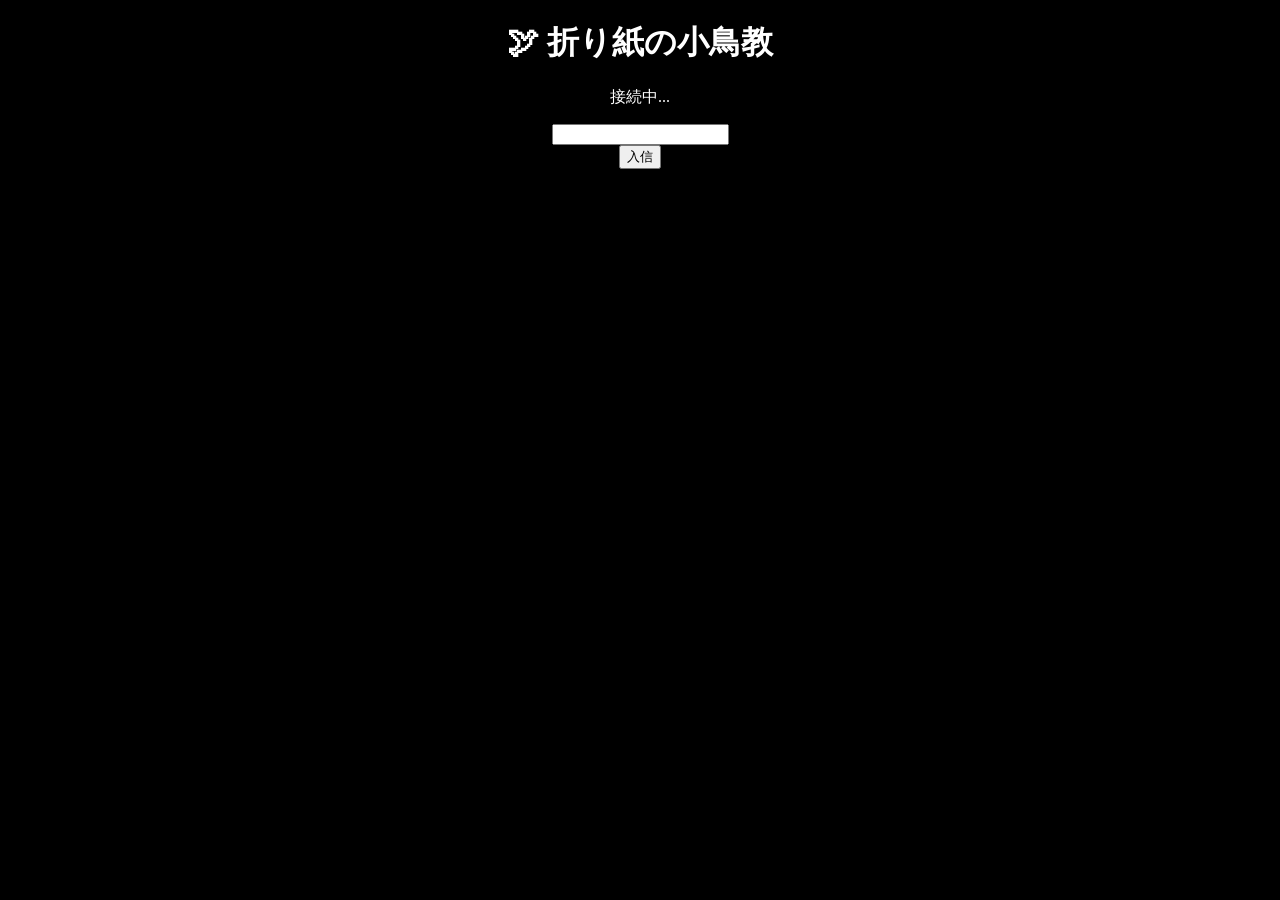
<file: index.html>
<!DOCTYPE html>
<html lang="ja">
<head>
<meta charset="UTF-8">
<meta name="viewport" content="width=device-width, initial-scale=1.0">
  <title>折り紙の小鳥教</title>

<style>
body{
  background:black;
  color:white;
  text-align:center;
  font-family:serif;
}
.glitch{
  animation: glitch 0.2s infinite;
}
@keyframes glitch{
  0%{transform:translate(0);}
  50%{transform:translate(3px,-3px);}
  100%{transform:translate(-3px,3px);}
}
</style>
<meta name="description"
content="折り紙の小鳥を信仰する架空宗教『折り紙の小鳥教』公式サイト。鳥オークションや教義、聖域を公開中。">

<meta name="keywords"
content="折り紙の小鳥教,小鳥教,折り紙の鳥,鳥教,架空宗教,鳥オークション">
</head>
<body>

<h1>🕊 折り紙の小鳥教</h1>
<p id="msg">接続中...</p>

<input type="password" id="pass">
<br>
<button onclick="login()">入信</button>

<script>
const messages = [
"小鳥は見ている",
"折られてはいけない",
"羽音が近い",
"すでに選ばれている"
];

setInterval(()=>{
  msg.innerText = messages[Math.floor(Math.random()*messages.length)];
},2000);

function login(){
  const p = pass.value;

  if(p === "kotori"){
    localStorage.setItem("rank","見習い小鳥");
    location.href="secret.html";
  }else{
    document.body.classList.add("glitch");
    alert("拒否された");
  }
}
</script>

</body>
</html>
</file>
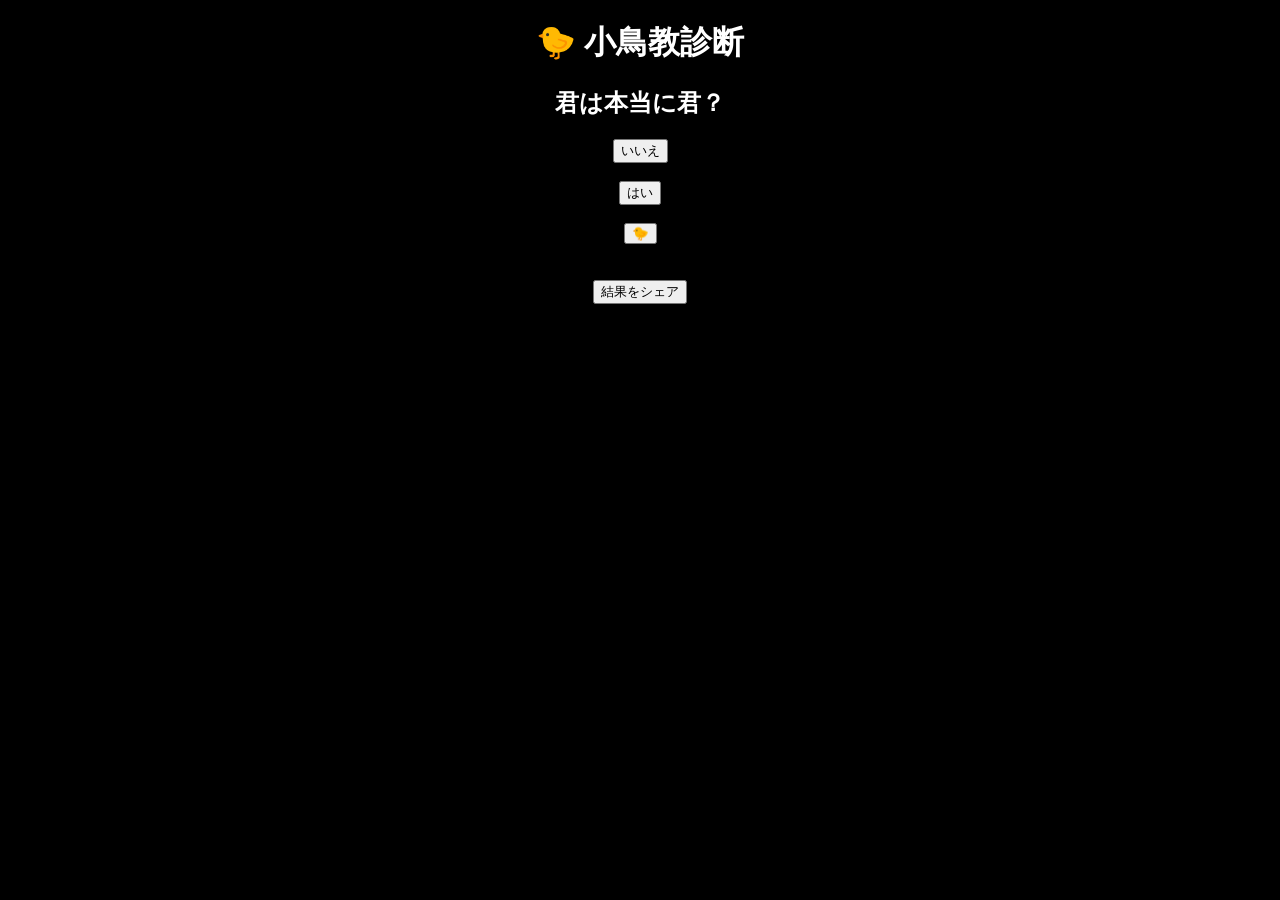
<file: chaos.htm>
<!DOCTYPE html>
<html>
<head>
<meta charset="UTF-8">
<title>🐤 小鳥教カオス診断</title>
</head>

<body style="background:black;color:white;text-align:center;font-family:sans-serif;overflow:hidden;">

<h1>🐤 小鳥教診断</h1>

<div id="question"></div>
<div id="choices"></div>
<div id="result"></div>

<br>
<button onclick="share()">結果をシェア</button>

<script>
let step = 0;
let score = 0;
let resultObj = null;

// 🐤 質問
const questions = [
  { q:"あなたは折り紙を折りますか？", choices:["折る","折らない","燃やす"]},
  { q:"小鳥は好き？", choices:["好き","好き","好き"]},
  { q:"今ここにいますか？", choices:["はい","いいえ","🐤"]},
  { q:"この診断に意味はある？", choices:["ある","ない","どっちでもいい"]},
  { q:"最後の質問です（嘘）", choices:["終わる","終わらない","折"]},
  { q:"今、後ろに何かいる？", choices:["いる","いない","振り返る"]},
  { q:"折り紙は何回折れる？", choices:["1回","∞","すでに折られている"]},
  { q:"君は本当に君？", choices:["はい","いいえ","🐤"]},
  { q:"今の気持ちは？", choices:["🐤","🌀","🔥"]},
  { q:"この診断終わると思う？", choices:["終わる","終わらない","もう終わってる"]}
];

// 🧠 メタ発言
const metaLines = [
  "この診断、意味ある？",
  "今ちょっと飽きてるでしょ",
  "でも続けるよね？",
  "君の選択、全部見てるよ",
  "これ作った人もよく分かってない",
  "今スクショ撮ろうとしてる？",
  "もう結果でよくない？"
];

// 👑 結果＋説明
const results = [
  {
    title:"🐤 一般信者（つまらない）",
    desc:"特に何も起きません。平和です。でもそれでいいの？"
  },
  {
    title:"✨ 選ばれし小鳥",
    desc:"あなたは小鳥に選ばれました。理由はありません。"
  },
  {
    title:"🔥 異教徒（排除対象）",
    desc:"危険です。このままだと排除されます。折ってください。"
  },
  {
    title:"👁 監視されている者",
    desc:"すでに見られています。気づいてないだけです。"
  },
  {
    title:"🌀 バグ存在（存在が不安定）",
    desc:"あなたはこの世界に存在していません。"
  },
  {
    title:"💀 消滅予備軍",
    desc:"カウントダウンは始まっています。"
  },
  {
    title:"📦 折りたたまれし存在",
    desc:"あなたはすでに折られています。"
  },
  {
    title:"🎭 偽物の教祖",
    desc:"それ、本当に本物ですか？"
  },
  {
    title:"🧠 思考が折れた人",
    desc:"考えるのをやめた瞬間、完成します。"
  },
  {
    title:"🧿 見られている側",
    desc:"観測されると存在が確定します。"
  }
];

// 表示
function showQuestion(){

  if(step > 7 && Math.random() < 0.3){
    showResult();
    return;
  }

  let q = questions[Math.floor(Math.random()*questions.length)];

  document.getElementById("question").innerHTML = "<h2>" + q.q + "</h2>";

  q.choices.sort(() => Math.random() - 0.5);

  let html = "";
  q.choices.forEach(c => {
    html += "<button onclick='answer()'>" + c + "</button><br><br>";
  });

  document.getElementById("choices").innerHTML = html;
}

// 回答
function answer(){

  score += Math.floor(Math.random()*5);

  // メタ
  if(Math.random() < 0.35){
    alert(metaLines[Math.floor(Math.random()*metaLines.length)]);
  }

  // 🐤 小鳥増殖
  let b = document.createElement("div");
  b.innerText = "🐤";
  b.style.position = "fixed";
  b.style.left = Math.random()*100 + "%";
  b.style.top = Math.random()*100 + "%";
  document.body.appendChild(b);

  // 🔁 ループ
  if(Math.random() < 0.2){
    step--;
  }

  step++;
  showQuestion();
}

// 結果
function showResult(){

  resultObj = results[Math.floor(Math.random()*results.length)];

  // 👑 SSR
  if(Math.random() < 0.03){
    resultObj = {
      title:"👑 真・教祖（0.3%）",
      desc:"すべてを知っていますね。もう戻れません。"
    };
  }

  // 🌌 超SSR
  if(Math.random() < 0.01){
    resultObj = {
      title:"🌌 神を超えた小鳥",
      desc:"この診断を作った存在より上です。"
    };
  }

  document.getElementById("question").innerHTML = "";
  document.getElementById("choices").innerHTML = "";

  document.getElementById("result").innerHTML =
    "<h1 style='font-size:40px'>" + resultObj.title + "</h1>" +
    "<p style='font-size:18px'>" + resultObj.desc + "</p>";
}

// シェア
function share(){
  if(!resultObj){
    alert("まだ結果が出ていません！");
    return;
  }

  let text = "私は『" + resultObj.title + "』でした。\n" + resultObj.desc + "\n#小鳥教診断";
  let url = "https://twitter.com/intent/tweet?text=" + encodeURIComponent(text);
  window.open(url);
}

// 初期
showQuestion();

</script>

</body>
</html>
</file>
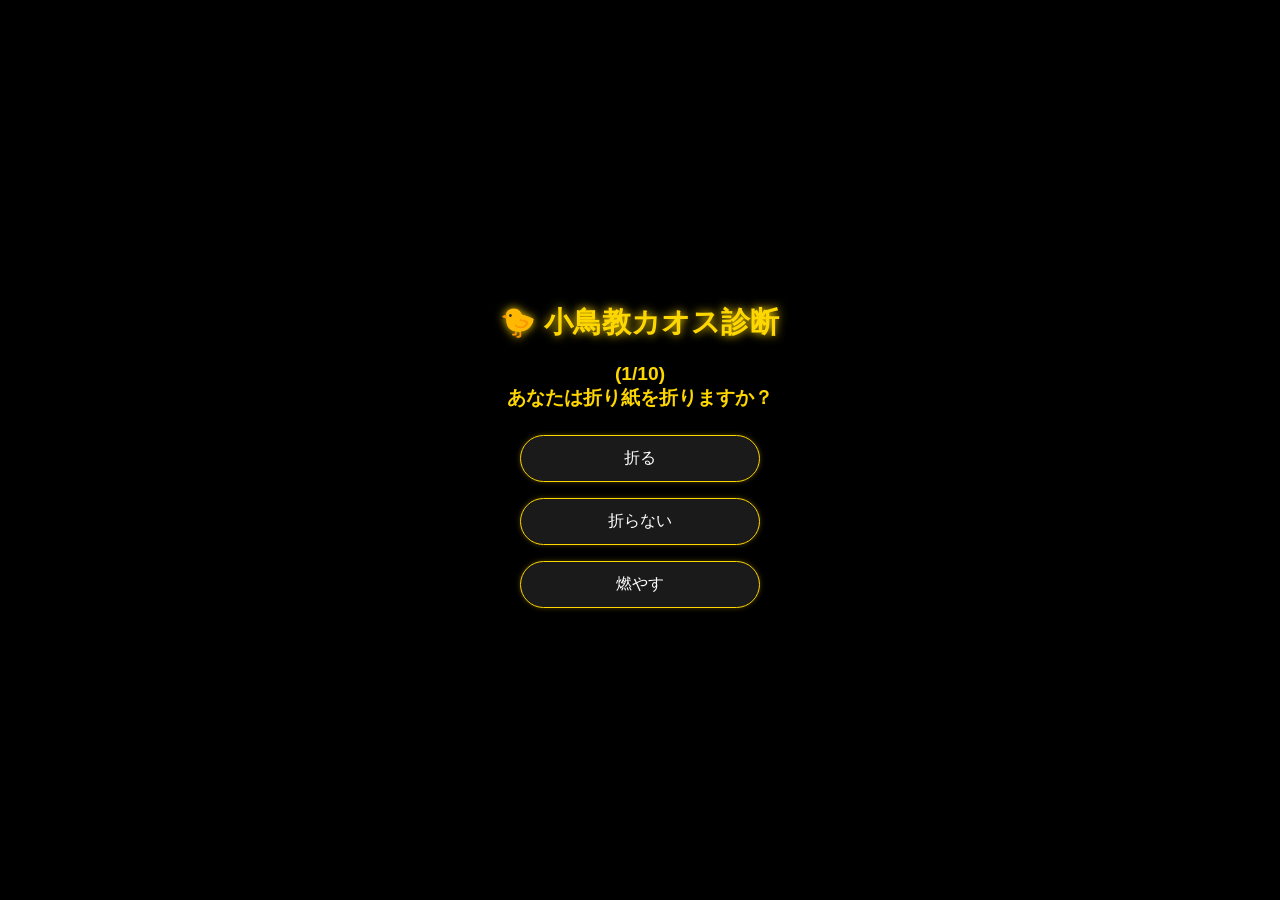
<file: chaos.html>
<!DOCTYPE html>
<html lang="ja">
<head>
    <meta charset="UTF-8">
    <meta name="viewport" content="width=device-width, initial-scale=1.0">
    <title>🐤 小鳥教カオス診断</title>
    <style>
        body {
            background: #000000; /* 漆黒の背景 */
            color: #ffffff;
            text-align: center;
            font-family: 'Helvetica Neue', Arial, sans-serif;
            overflow: hidden;
            margin: 0;
            display: flex;
            flex-direction: column;
            justify-content: center;
            align-items: center;
            height: 100vh;
        }

        h1 { font-size: 1.8rem; color: #ffd700; margin-bottom: 20px; text-shadow: 0 0 10px #ffd700; }
        h2 { font-size: 1.2rem; color: #ffd700; }
        p { font-size: 1rem; line-height: 1.5; color: #dddddd; }

        /* ボタンデザイン：より神殿らしく */
        button {
            background: rgba(255, 255, 255, 0.1);
            color: white;
            border: 1px solid #ffd700;
            padding: 12px 24px;
            margin: 8px;
            cursor: pointer;
            font-size: 1rem;
            transition: 0.3s;
            border-radius: 30px;
            min-width: 240px;
            box-shadow: 0 0 5px rgba(255, 215, 0, 0.3);
        }
        button:hover {
            background: #ffd700;
            color: black;
            box-shadow: 0 0 15px #ffd700;
        }

        /* 🌈 虹エフェクト */
        .rainbow {
            position: fixed;
            top: 0; left: 0;
            width: 100%; height: 100%;
            background: linear-gradient(45deg, red, orange, yellow, green, cyan, blue, purple);
            opacity: 0.7;
            z-index: -1;
            animation: flash 0.5s infinite alternate;
        }
        @keyframes flash {
            from { opacity: 0.1; }
            to { opacity: 0.4; }
        }

        /* ⚡ グリッチエフェクト */
        .glitch { animation: glitch 0.1s infinite; }
        @keyframes glitch {
            0% { transform: translate(0, 0); }
            25% { transform: translate(3px, -3px); }
            50% { transform: translate(-3px, 3px); }
            75% { transform: translate(3px, 3px); }
            100% { transform: translate(0, 0); }
        }

        .falling-bird {
            position: fixed;
            cursor: pointer;
            z-index: 100;
            user-select: none;
            filter: drop-shadow(0 0 5px gold);
        }

        #result-area { display: none; padding: 20px; }
    </style>
</head>
<body>

<div id="game-area">
    <h1>🐤 小鳥教カオス診断</h1>
    <div id="question"></div>
    <div id="choices"></div>
</div>

<div id="result-area">
    <div id="result"></div>
    <br>
    <button onclick="share()">X(Twitter)で布教する</button><br>
    <button onclick="shareLine()">LINEで結果を送る</button><br>
    <button onclick="location.reload()">もう一度診断する</button>
</div>

<script>
let step = 0;
let resultObj = null;
let secretCount = 0;
let type = { bird: 0, chaos: 0, dark: 0, god: 0, void: 0 };

const questions = [
    {q:"あなたは折り紙を折りますか？",choices:[{text:"折る",type:"bird"},{text:"折らない",type:"chaos"},{text:"燃やす",type:"dark"}]},
    {q:"小鳥を見たらどうする？",choices:[{text:"愛でる",type:"bird"},{text:"観測する",type:"void"},{text:"崇める",type:"god"}]},
    {q:"この世界は本物？",choices:[{text:"本物",type:"bird"},{text:"バグ",type:"chaos"},{text:"存在しない",type:"void"}]},
    {q:"あなたは誰？",choices:[{text:"人間",type:"bird"},{text:"小鳥",type:"god"},{text:"不明",type:"void"}]},
    {q:"折り紙は何回折れる？",choices:[{text:"1回",type:"bird"},{text:"∞",type:"chaos"},{text:"すでに折られている",type:"void"}]},
    {q:"この診断どう思う？",choices:[{text:"楽しい",type:"bird"},{text:"意味不明",type:"chaos"},{text:"危険",type:"dark"}]},
    {q:"教祖を見たら？",choices:[{text:"従う",type:"god"},{text:"疑う",type:"chaos"},{text:"逃げる",type:"dark"}]},
    {q:"今の気持ちは？",choices:[{text:"🐤",type:"bird"},{text:"🌀",type:"chaos"},{text:"💀",type:"dark"}]},
    {q:"あなたは観測されている？",choices:[{text:"されている",type:"void"},{text:"されていない",type:"bird"},{text:"気づいてないだけ",type:"dark"}]},
    {q:"この先どうする？",choices:[{text:"進む",type:"bird"},{text:"戻る",type:"chaos"},{text:"消える",type:"void"}]}
];

function showQuestion() {
    if (step >= questions.length) {
        showResult();
        return;
    }
    let q = questions[step];
    document.getElementById("question").innerHTML = `<h2>(${step + 1}/${questions.length})<br>${q.q}</h2>`;
    let html = "";
    q.choices.forEach(c => {
        html += `<button onclick="answer('${c.type}')">${c.text}</button><br>`;
    });
    document.getElementById("choices").innerHTML = html;
}

function answer(t) {
    type[t]++;
    spawnBird();
    step++;
    showQuestion();
}

function spawnBird() {
    let b = document.createElement("div");
    b.className = "falling-bird";
    b.innerText = "🐤";
    b.style.left = Math.random() * 90 + "%";
    b.style.top = Math.random() * 90 + "%";
    b.style.fontSize = (Math.random() * 20 + 20) + "px";
    b.onclick = () => {
        b.remove();
        secretCount++;
        if (secretCount >= 10) unlockSecret();
    };
    document.body.appendChild(b);
}

function unlockSecret() {
    resultObj = { title: "🛠 開発者(真の神)", desc: "すべてを作った存在。あなたは世界の裏側に到達しました。", rarity: "SECRET" };
    showFinal();
}

function gachaEffect(rarity, callback) {
    document.getElementById("game-area").style.display = "none";
    let loading = document.createElement("div");
    loading.innerHTML = "<h1>🐤🐤🐤</h1><p>運命を観測中...</p>";
    document.body.appendChild(loading);

    setTimeout(() => {
        loading.remove();
        if (rarity === "UR") {
            document.body.style.background = "white";
            document.body.style.color = "black";
        } else if (rarity === "SSR" || rarity === "SSR+") {
            let r = document.createElement("div");
            r.className = "rainbow";
            document.body.appendChild(r);
        } else if (rarity === "SR") {
            document.body.classList.add("glitch");
        }
        callback();
    }, 1500);
}

function showResult() {
    const table = {
        bird:  [{title:"🐤 純粋な小鳥", desc:"優しい心の持ち主。まだ人間界に染まりきっていません。", rarity:"R"}, {title:"🌿 森の小鳥", desc:"自然と一体化しています。鳴き声が綺麗ですね。", rarity:"SSR"}],
        chaos: [{title:"🌀 カオス存在", desc:"あなたの言動は誰にも予測できません。", rarity:"R"}, {title:"🔁 無限ループ者", desc:"同じ質問を一生繰り返す呪いにかかっています。", rarity:"SSR"}],
        dark:  [{title:"🔥 異教徒", desc:"小鳥教を燃やそうとする危険な存在です。", rarity:"R"}, {title:"🩸 禁忌の追求者", desc:"深淵を覗きすぎて、深淵からも覗かれています。", rarity:"SSR"}],
        god:   [{title:"👑 教祖候補", desc:"人々を導く素質があります。さあ、布教を。", rarity:"SR"}, {title:"🌟 光の教祖", desc:"あなたの後光で周囲の小鳥が集まってきます。", rarity:"SSR+"}],
        void:  [{title:"🫥 虚無存在", desc:"そこにいるようで、どこにもいません。", rarity:"R"}, {title:"📦 折りたたまれし者", desc:"次元の隙間に収納されました。", rarity:"SSR"}]
    };

    let max = "bird";
    for (let k in type) if (type[k] > type[max]) max = k;
    let list = table[max];
    resultObj = list[Math.floor(Math.random() * list.length)];

    if (Math.random() < 0.03) resultObj = {title:"👑 真・教祖", desc:"すべてを理解した究極の存在。", rarity:"SSR+"};
    if (Math.random() < 0.01) resultObj = {title:"🌌 神を超えた小鳥", desc:"もはや、この診断システムそのものです。", rarity:"UR"};

    gachaEffect(resultObj.rarity, showFinal);
}

function showFinal() {
    document.getElementById("game-area").style.display = "none";
    document.getElementById("result-area").style.display = "block";
    document.getElementById("result").innerHTML = `
        <h1>${resultObj.title}</h1>
        <h2>【ランク：${resultObj.rarity}】</h2>
        <p>${resultObj.desc}</p>
    `;
}

function share() {
    if (!resultObj) return;
    let text = `小鳥教カオス診断の結果は…\n【${resultObj.title}（${resultObj.rarity}）】でした！\n#小鳥教診断\n`;
    window.open("https://twitter.com/intent/tweet?text=" + encodeURIComponent(text + location.href));
}

function shareLine() {
    if (!resultObj) return;
    let text = `小鳥教カオス診断の結果は…\n【${resultObj.title}（${resultObj.rarity}）】でした！`;
    
    // LINEアプリを直接呼び出す最新の魔法
    let lineAppUrl = "https://line.me/R/msg/text/?" + encodeURIComponent(text + "\n" + location.href);
    window.open(lineAppUrl, '_blank');
}

showQuestion();
</script>
</body>
</html>
</file>
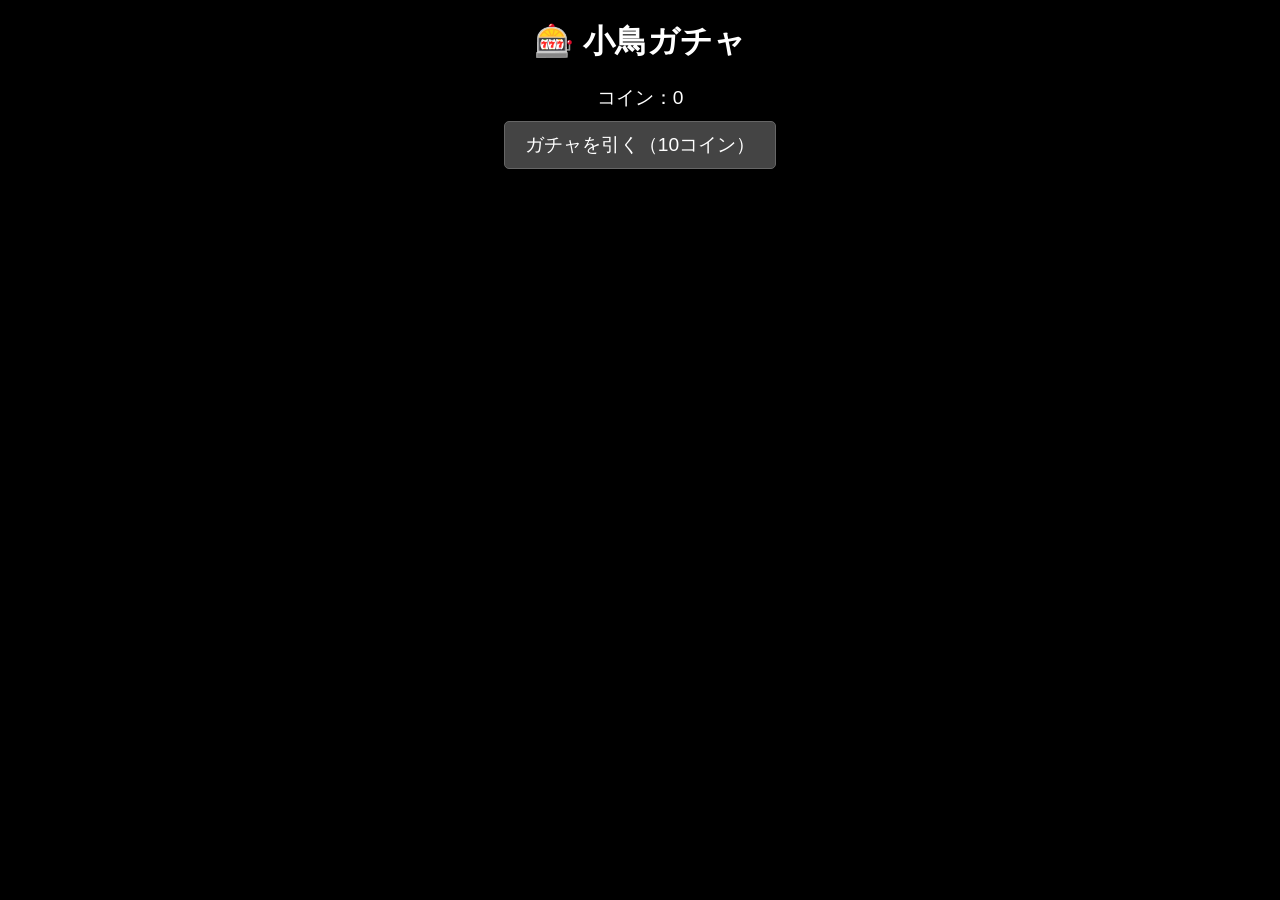
<file: gacha.html>
<!DOCTYPE html>
<html>
<head>
<meta charset="UTF-8">
<meta name="viewport" content="width=device-width, initial-scale=1.0">
  <title>小鳥ガチャ</title>
<style>
  body { background: black; color: white; text-align: center; font-family: sans-serif; }
  h1 { font-size: 2em; margin-top: 20px; }
  #coins { font-size: 1.2em; margin: 10px 0; }
  button { font-size: 1.2em; padding: 10px 20px; cursor: pointer; background: #444; color: white; border: 1px solid #666; border-radius: 5px; }
  button:hover { background: #555; }
  
  #bird-window {
    width: 230px; 
    height: 180px; 
    overflow: hidden; 
    margin: 20px auto;
    border: 4px solid #333;
    border-radius: 10px;
    display: none; 
    position: relative;
  }
  
  #bird-sprite {
    position: absolute;
    top: 0;
    left: 0;
    width: 960px; 
    height: 570px; 
  }
</style>
</head>
<body>

<h1>🎰 小鳥ガチャ</h1>

<p id="coins"></p>

<button onclick="gacha()">ガチャを引く（10コイン）</button>

<div id="bird-window">
  <img src="IMG_0263.png" id="bird-sprite" alt="小鳥">
</div>

<div id="result-name"></div>

<script>
const characters = [
  {name:"🐦 ノーマル小鳥", rate:40, col:0, row:0},
  {name:"🐥 元気な小鳥", rate:20, col:1, row:0},
  {name:"🌙 夜の小鳥", rate:10, col:2, row:0},
  {name:"🔥 炎の小鳥", rate:8, col:3, row:0},
  {name:"❄️ 氷の小鳥", rate:6, col:0, row:1},
  {name:"🌈 虹の小鳥", rate:5, col:1, row:1},
  {name:"💀 闇の小鳥", rate:4, col:2, row:1},
  {name:"👼 天使の小鳥", rate:3, col:3, row:1},
  {name:"👑 教祖", rate:2, col:0, row:2},
  {name:"🌀 異界の小鳥", rate:1, col:1, row:2},
  {name:"💎 神話の小鳥", rate:0.5, col:2, row:2},
  {name:"🌌 宇宙小鳥", rate:0.5, col:3, row:2}
];

const birdW = 240; 
const birdH = 190; 

window.onload = function() {
  let coins = Number(localStorage.getItem("userCoins") || 0);
  document.getElementById("coins").innerText = "コイン：" + coins;
};

function gacha(){
  let coins = Number(localStorage.getItem("userCoins") || 0);

  if (coins < 10) {
    alert("コインが足りない！修行（ログイン）してきなさい！");
    return;
  }

  coins -= 10;
  localStorage.setItem("userCoins", coins);
  document.getElementById("coins").innerText = "コイン：" + coins;

  let totalRate = characters.reduce((sum, c) => sum + c.rate, 0);
  let rand = Math.random() * totalRate;

  let selected;
  for (let c of characters) {
    rand -= c.rate;
    if (rand <= 0) {
      selected = c;
      break;
    }
  }

  // ★ここで図鑑（birdCollection）に保存するよ！
  let gotBirds = JSON.parse(localStorage.getItem("birdCollection") || "[]");
  if (!gotBirds.includes(selected.name)) {
    gotBirds.push(selected.name);
    localStorage.setItem("birdCollection", JSON.stringify(gotBirds));
  }

  document.getElementById("result-name").innerHTML = "<h2>" + selected.name + "</h2>";
  
  const windowEl = document.getElementById("bird-window");
  const spriteEl = document.getElementById("bird-sprite");
  
  const posX = -selected.col * birdW;
  const posY = -selected.row * birdH;
  
  spriteEl.style.left = posX + "px";
  spriteEl.style.top = posY + "px";
  windowEl.style.display = "block";
}
</script>

</body>
</html>
</file>
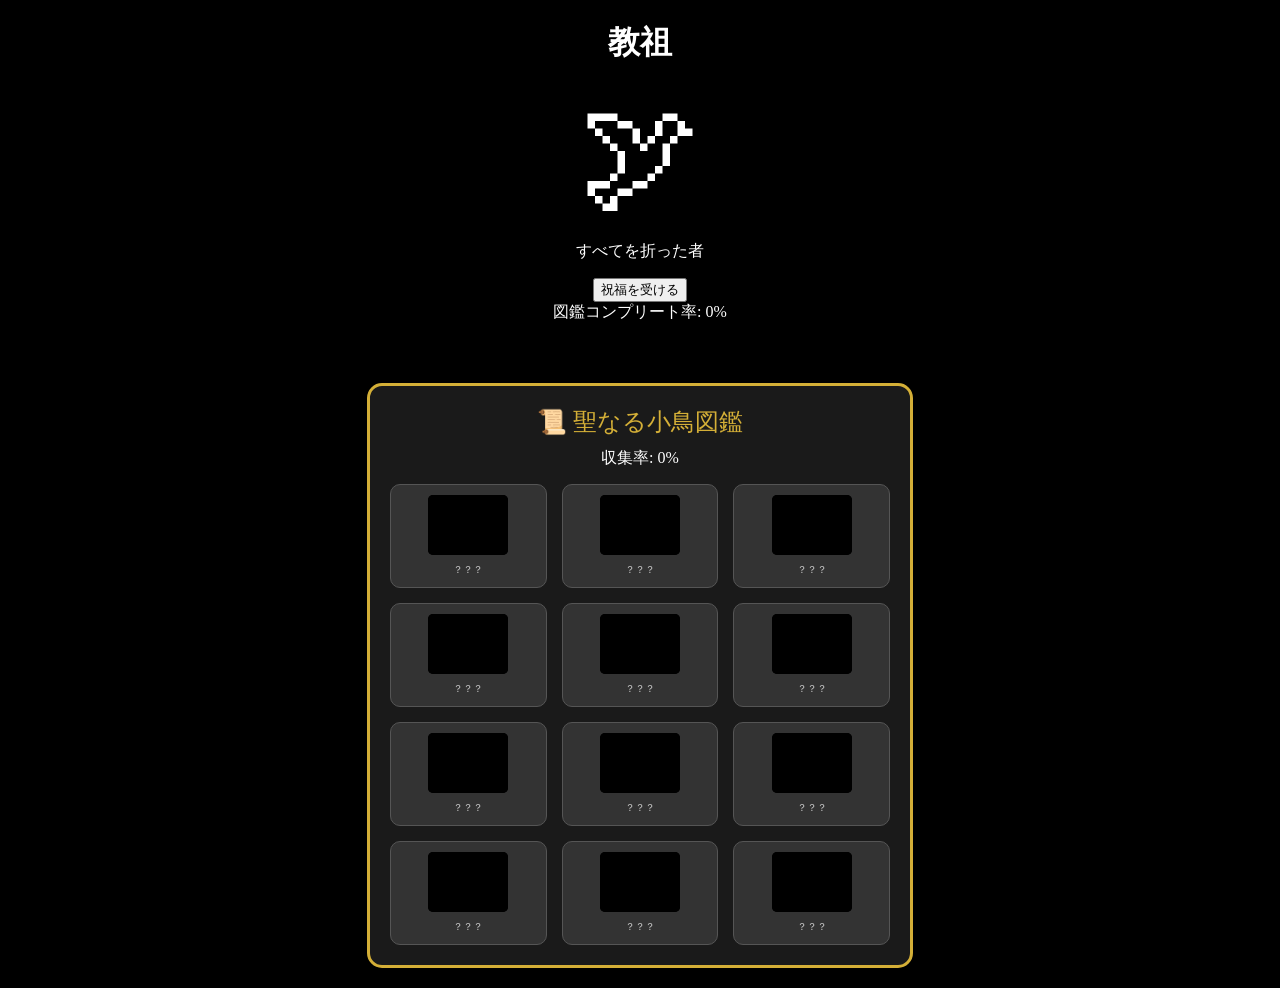
<file: god.html>
<!DOCTYPE html>
<html lang="ja">
<head>
<meta charset="UTF-8">
<meta name="viewport" content="width=device-width, initial-scale=1.0">
  <title>教祖</title>

<style>
body{
  background:black;
  color:white;
  text-align:center;
  font-family:serif;
}
#god{
  font-size:120px;
  animation: spin 5s linear infinite;
    @keyframes spin {
      100% { transform: rotate(360deg); }
    } /* ←これが全体の終わりを示す大事なカッコ！ */

    /* --- 巨大化アニメーション --- */
    @keyframes bless-grow {
      0% { transform: scale(1); }
      100% { transform: scale(20); }
    }

      0% { transform: scale(1); }
      100% { transform: scale(20); } /* 20倍に巨大化！ */
    }

    /* --- 高速回転アニメーション --- */
    @keyframes bless-spin {
      100% { transform: rotate(360deg); }
    }

    /* --- 点滅アニメーション --- */
    @keyframes bless-blink {
      0%, 100% { opacity: 1; }
      50% { opacity: 0; }
    }

  
</style>

</head>
<body>

<h1>教祖</h1>

<div id="god">🕊</div>

<p>すべてを折った者</p>

<button onclick="bless()">祝福を受ける</button>

<script>
  // --- 祝福（巨大化＆乱舞）関数 ---
  function bless() {
    // 1. アラート（セリフ）を表示（これは残しておきましょう！）
    alert("オリガミノコトリッ！！");

    // 2. 教祖（🕊️）を巨大化させる
    const god = document.getElementById('god');
    // 今の回転アニメーションを止めて、巨大化＆点滅アニメーションに切り替える
    god.style.animation = 'bless-spin 0.5s linear infinite, bless-grow 2s ease-in-out forwards, bless-blink 0.3s linear infinite';
    
    // 3. 聖なる言葉（文字）を乱舞させる
    const words = ["オリガミノコトリッ！！", "祝福ッ！！", "悟りッ！！", "折れッ！！", "飛べッ！！"];
    for (let i = 0; i < 100; i++) { // 100個の文字を生成
      setTimeout(() => {
        const wordDiv = document.createElement('div');
        wordDiv.innerText = words[Math.random() * words.length | 0]; // ランダムな言葉を選択
        wordDiv.style.position = 'fixed';
        
        // ランダムな位置、サイズ、色
        wordDiv.style.top = Math.random() * 100 + 'vh';
        wordDiv.style.left = Math.random() * 100 + 'vw';
        wordDiv.style.fontSize = (Math.random() * 30 + 20) + 'px'; // 20px〜50px
        wordDiv.style.color = `hsl(${Math.random() * 360}, 100%, 50%)`; // ランダムな虹色
        
        wordDiv.style.zIndex = '9998'; // 教祖よりは下に配置
        wordDiv.style.pointerEvents = 'none'; // クリックの邪魔をしない
        wordDiv.style.transition = 'transform 1s ease-out, opacity 1s';
        
        document.body.appendChild(wordDiv);

        // アニメーション（少し動かして消す）
        setTimeout(() => {
          wordDiv.style.transform = `translate(${Math.random() * 200 - 100}px, ${Math.random() * 200 - 100}px) rotate(${Math.random() * 360}deg) scale(${Math.random() * 2 + 1})`;
          wordDiv.style.opacity = '0';
        }, 100);

        // 使い終わった要素を消す
        setTimeout(() => wordDiv.remove(), 2000); // 2秒後に消去
      }, i * 20); // 0.02秒おきに1個ずつ生成
    }

    // 4. 背景色を赤くする（これは残しておきます）
    document.body.style.backgroundColor = "red";
    
    // 5. 5秒後に元に戻す（時限装置）
    setTimeout(() => {
      god.style.animation = 'spin 5s linear infinite'; // 元のアニメーションに戻す
      document.body.style.backgroundColor = "black"; // 背景色を黒に戻す
    }, 5000); // 5秒後に実行
  }

</script>
<style>
  /* 図鑑全体のスタイル */
  .collection-grid {
    display: grid;
    grid-template-columns: repeat(3, 1fr); /* 3列に並べる */
    gap: 10px;
    padding: 20px;
  }

  .bird-card {
    background: #222;
    border: 2px solid #444;
    border-radius: 8px;
    padding: 10px;
    text-align: center;
    font-size: 12px;
  }

  /* 未入手の時は画像を暗くする */
  .locked {
    filter: brightness(0) invert(0.3); /* シルエット化 */
  }

  /* 図鑑用の小さな窓 */
  .thumb-window {
    width: 80px; 
    height: 60px;
    overflow: hidden;
    margin: 0 auto 5px;
    position: relative;
    border: 1px solid #555;
  }

  .thumb-img {
    position: absolute;
    width: 320px; /* 元の幅(960)を1/3に縮小 */
    height: 190px; /* 元の高さ(570)を1/3に縮小 */
  }
</style>

<div id="status">図鑑コンプリート率: <span id="percent">0</span>%</div>
<div class="collection-grid" id="collection-list"></div>

<script>
// 図鑑を表示する関数
function updateCollection() {
  const list = document.getElementById("collection-list");
  list.innerHTML = "";
  
  // 保存されている「入手済みリスト」を取得
  const gotBirds = JSON.parse(localStorage.getItem("birdCollection") || "[]");

  characters.forEach((bird, index) => {
    const isGot = gotBirds.includes(bird.name);
    const card = document.createElement("div");
    card.className = "bird-card";
    
    // 画像の位置計算（ガチャと同じ仕組み）
    const posX = -(bird.col * 80);
    const posY = -(bird.row * 63);

    card.innerHTML = `
      <div class="thumb-window">
        <img src="IMG_0263.png" class="thumb-img ${isGot ? '' : 'locked'}" 
             style="left:${posX}px; top:${posY}px">
      </div>
      <div>${isGot ? bird.name : "？？？"}</div>
    `;
    list.appendChild(card);
  });

  // 達成率の計算
  const percent = Math.floor((gotBirds.length / characters.length) * 100);
  document.getElementById("percent").innerText = percent;
}

// ページを開いた時に実行
updateCollection();
</script>
<style>
  /* 図鑑の外枠 */
  .zukan-container {
    background: #1a1a1a;
    border: 3px solid #d4af37; /* 金色の枠 */
    border-radius: 15px;
    padding: 20px;
    margin: 20px auto;
    max-width: 500px;
  }
  .zukan-title { color: #d4af37; font-size: 1.5em; margin-bottom: 10px; }

  /* 3列のグリッド */
  .zukan-grid {
    display: grid;
    grid-template-columns: repeat(3, 1fr);
    gap: 15px;
  }

  /* 1個ずつのカード */
  .zukan-card {
    background: #333;
    border: 1px solid #555;
    border-radius: 10px;
    padding: 10px 5px;
    font-size: 10px;
    color: #ccc;
  }

  /* 切り抜き表示の窓 */
  .zukan-window {
    width: 80px; 
    height: 60px;
    overflow: hidden;
    margin: 0 auto 8px;
    position: relative;
    border-radius: 5px;
    background: #000;
  }

  /* 元の画像(IMG_0263.png)を1/3サイズで表示 */
  .zukan-img {
    position: absolute;
    width: 320px;  /* 960 / 3 */
    height: 190px; /* 570 / 3 */
    filter: brightness(0); /* 最初は真っ黒（未入手） */
  }

  /* 入手済みの時はカラーにする */
  .is-got { filter: brightness(1) !important; }
</style>

<div class="zukan-container">
  <div class="zukan-title">📜 聖なる小鳥図鑑</div>
  <div id="zukan-percent" style="margin-bottom:15px;">収集率: 0%</div>
  <div class="zukan-grid" id="zukan-list"></div>
</div>

<script>
// ガチャと同じキャラクターデータ（ここが一致してないとダメだよ！）
const characters = [
  {name:"🐦 ノーマル小鳥", col:0, row:0},
  {name:"🐥 元気な小鳥", col:1, row:0},
  {name:"🌙 夜の小鳥", col:2, row:0},
  {name:"🔥 炎の小鳥", col:3, row:0},
  {name:"❄️ 氷の小鳥", col:0, row:1},
  {name:"🌈 虹の小鳥", col:1, row:1},
  {name:"💀 闇の小鳥", col:2, row:1},
  {name:"👼 天使の小鳥", col:3, row:1},
  {name:"👑 教祖", col:0, row:2},
  {name:"🌀 異界の小鳥", col:1, row:2},
  {name:"💎 神話の小鳥", col:2, row:2},
  {name:"🌌 宇宙小鳥", col:3, row:2}
];

function showZukan() {
  const list = document.getElementById("zukan-list");
  const gotList = JSON.parse(localStorage.getItem("birdCollection") || "[]");
  
  list.innerHTML = "";

  characters.forEach(bird => {
    const isGot = gotList.includes(bird.name);
    const card = document.createElement("div");
    card.className = "zukan-card";

    // 画像のズレを計算（縮小版なので 80px と 63px ずつずらす）
    const px = -(bird.col * 80);
    const py = -(bird.row * 63);

    card.innerHTML = `
      <div class="zukan-window">
        <img src="IMG_0263.png" class="zukan-img ${isGot ? 'is-got' : ''}" 
             style="left:${px}px; top:${py}px">
      </div>
      <div>${isGot ? bird.name : "？？？"}</div>
    `;
    list.appendChild(card);
  });

  // 収集率の更新
  const percent = Math.floor((gotList.length / characters.length) * 100);
  document.getElementById("zukan-percent").innerText = "収集率: " + percent + "%";
}

// ページ読み込み時に図鑑を表示
window.onload = showZukan;
</script>


</body>
</html>
</file>
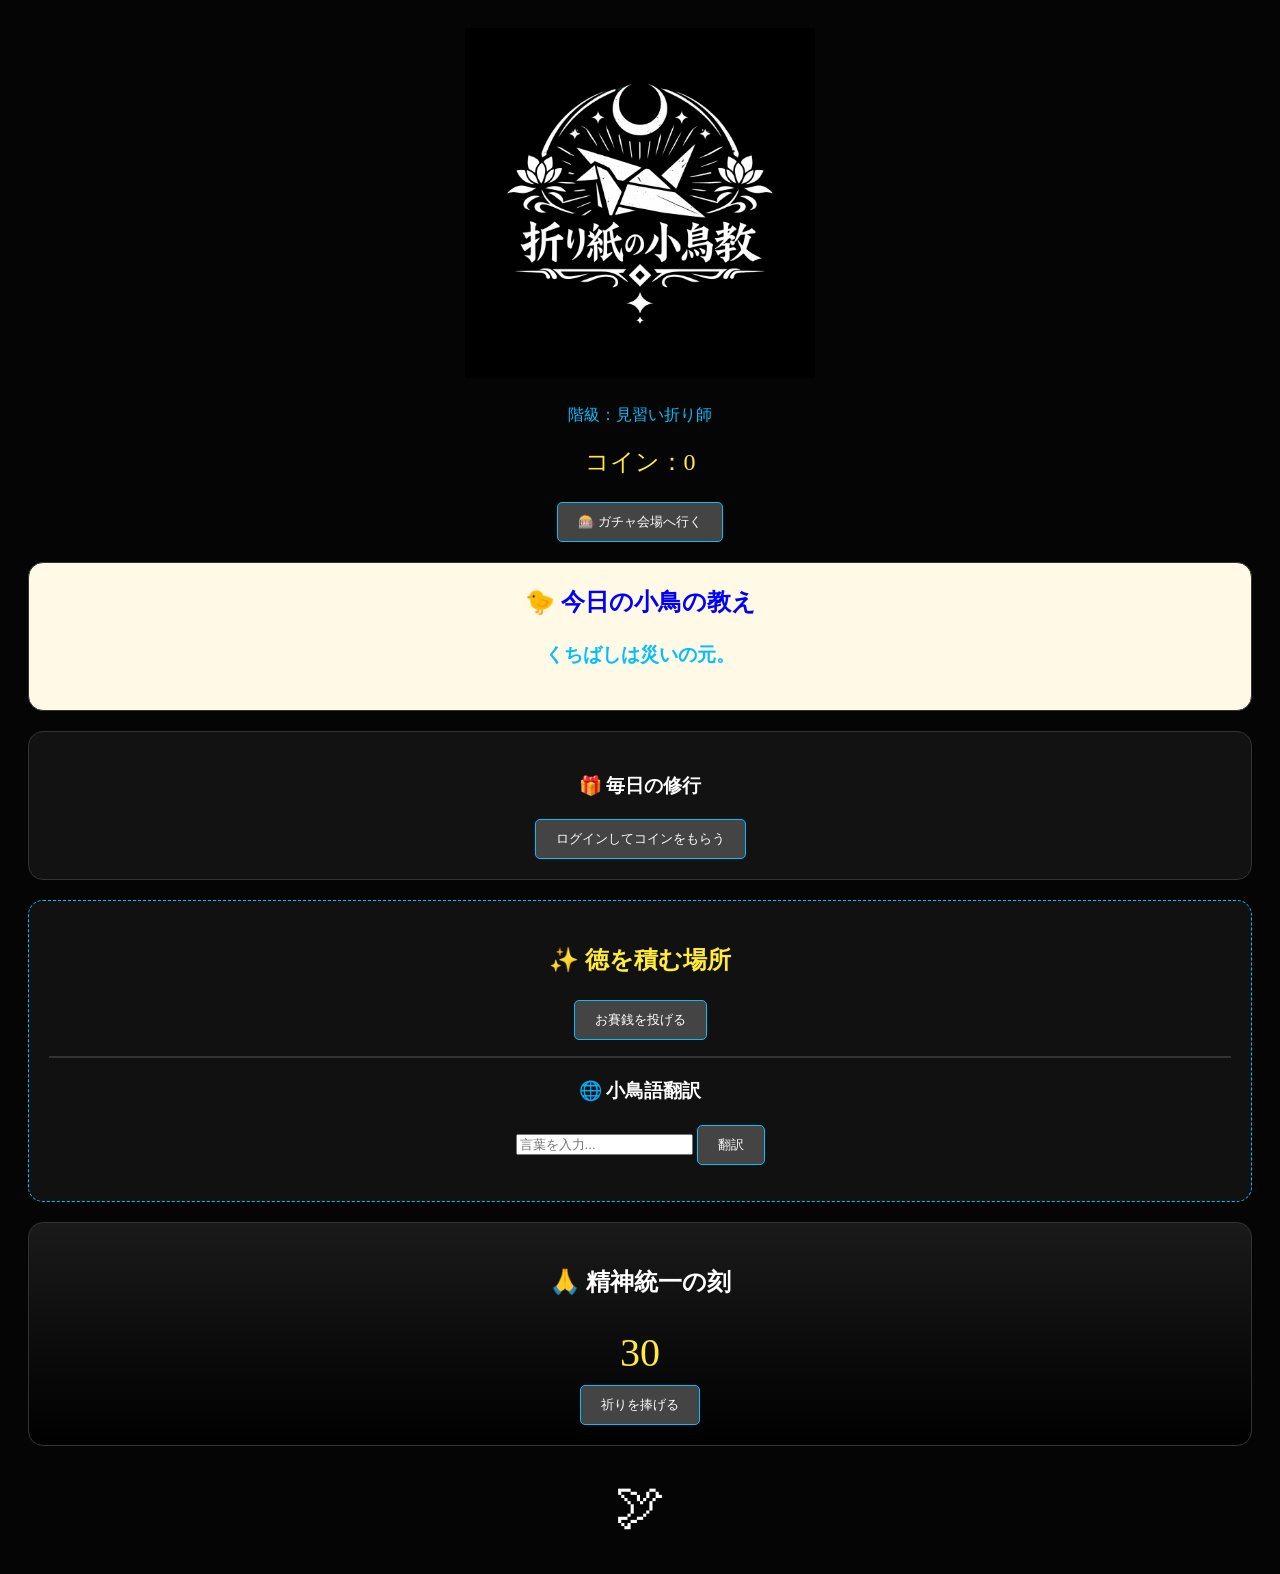
<file: kotori.html>
<!DOCTYPE html>
<html lang="ja">
<head>
<meta charset="UTF-8">
<title>教祖の聖域</title>
<style>
  body { background: #050505; color: white; text-align: center; font-family: "Hiragino Mincho ProN", serif; line-height: 1.6; }
  .section { border: 1px solid #333; margin: 20px; padding: 20px; border-radius: 15px; background: rgba(255,255,255,0.05); }
  button { background: #444; color: white; border: 1px solid #00bfff; padding: 10px 20px; border-radius: 5px; cursor: pointer; transition: 0.3s; }
  button:hover { background: #00bfff; color: black; }
  #coins { font-size: 1.5em; color: #ffeb3b; }
  .bird { font-size: 50px; cursor: pointer; display: inline-block; transition: 0.2s; }
  .bird:active { transform: scale(1.5); }
</style>
</head>
<body>

  <div style="padding: 20px;">
    <img src="9F10F07F-1186-4DB5-B601-DFD33E2D96EA.png" alt="教団ロゴ" style="width: 80%; max-width: 350px;">
    <p id="rank" style="color: #00bfff;">階級：読み込み中...</p>
    <div id="coins">コイン：0</div>
  </div>

  <button onclick="location.href='gacha.html'">🎰 ガチャ会場へ行く</button>

  <div class="section" style="background: #fff9e6; color: #333;">
    <h2 style="color: #0000ff; margin: 0;">🐤 今日の小鳥の教え</h2>
    <p id="today-lesson" style="font-size: 1.2rem; font-weight: bold; color: #00bfff;">...</p>
  </div>

  <div class="section">
    <h3>🎁 毎日の修行</h3>
    <button id="login-btn">ログインしてコインをもらう</button>
  </div>

  <div class="section" style="border-style: dashed; border-color: #00bfff;">
    <h2 style="color: #ffeb3b;">✨ 徳を積む場所</h2>
    <button onclick="donateNew()">お賽銭を投げる</button>
    <p id="merit-msg-new" style="color: #00ff00;"></p>
    <hr style="border: 0.5px solid #333;">
    <h3>🌐 小鳥語翻訳</h3>
    <input type="text" id="human-word-new" placeholder="言葉を入力...">
    <button onclick="translateBirdNew()">翻訳</button>
    <p id="bird-result-new" style="color: #00bfff; font-weight: bold;"></p>
  </div>

  <div class="section" style="background: linear-gradient(to bottom, #1a1a1a, #000);">
    <h2>🙏 精神統一の刻</h2>
    <div id="timer-display" style="font-size: 2.5rem; color: #ffeb3b;">30</div>
    <button id="pray-btn" onclick="startPray()">祈りを捧げる</button>
    <div id="secret-area" style="display: none; margin-top: 10px;">
      <p>✨ 悟りを開きました ✨</p>
      <button onclick="rainBirds()">🌈 神を降臨させる</button>
    </div>
  </div>

  <div id="birds-area" style="min-height: 100px;"></div>

<script>
  // --- 初期化処理 ---
  window.onload = () => {
    updateCoinDisplay();
    showLesson();
    document.getElementById("rank").innerText = "階級：" + (localStorage.getItem("rank") || "見習い折り師");
    spawnBird();
  };

  function updateCoinDisplay() {
    const c = localStorage.getItem("userCoins") || 0;
    document.getElementById("coins").innerText = "コイン：" + c;
  }

  // --- 教教え機能 ---
  function showLesson() {
    const lessons = ["高く飛ぶより、低く安定して飛べ。","折り目は心のしわ。","種を食べ、空を仰げ。","翼を休める勇気。","くちばしは災いの元。","風の吹く方へ進め。"];
    const idx = new Date().getDate() % lessons.length;
    document.getElementById("today-lesson").innerText = lessons[idx];
  }

  // --- ログインボーナス ---
  document.getElementById('login-btn').addEventListener('click', () => {
    let today = new Date().toLocaleDateString();
    if (localStorage.getItem("loginDate") === today && Number(localStorage.getItem("loginCount")) >= 3) {
      alert("今日はもう十分修行しました。");
      return;
    }
    let c = Number(localStorage.getItem("userCoins") || 0) + 10;
    let cnt = (localStorage.getItem("loginDate") === today) ? Number(localStorage.getItem("loginCount")) + 1 : 1;
    localStorage.setItem("userCoins", c);
    localStorage.setItem("loginDate", today);
    localStorage.setItem("loginCount", cnt);
    updateCoinDisplay();
    alert("徳（10枚）を授けました。");
  });

  // --- お賽銭・翻訳 ---
  let merit = 0;
  function donateNew() {
    merit += 100;
    document.getElementById("merit-msg-new").innerText = merit > 500 ? "欲張りすぎです！" : "徳が " + merit + " 上がった！";
  }
  function translateBirdNew() {
    const noises = ["ピピッ！", "チチッ！", "クルル…"];
    document.getElementById("bird-result-new").innerText = "小鳥訳：「" + noises[Math.floor(Math.random()*noises.length)] + "」";
  }

  // --- 精神統一・エフェクト ---
  function startPray() {
    let time = 30;
    const btn = document.getElementById('pray-btn');
    btn.disabled = true;
    const itv = setInterval(() => {
      time--;
      document.getElementById('timer-display').innerText = time;
      if (time <= 0) {
        clearInterval(itv);
        document.getElementById('secret-area').style.display = 'block';
      }
    }, 1000);
  }

  function rainBirds() {
    for(let i=0; i<30; i++) {
      setTimeout(() => {
        const b = document.createElement('div');
        b.innerText = '🐤';
        b.style.cssText = `position:fixed; top:-50px; left:${Math.random()*100}vw; font-size:30px; z-index:9999; pointer-events:none; transition:3s linear;`;
        document.body.appendChild(b);
        setTimeout(() => { b.style.transform = `translateY(${window.innerHeight+100}px) rotate(360deg)`; b.style.opacity = '0'; }, 100);
        setTimeout(() => b.remove(), 3500);
      }, i * 150);
    }
  }

  function spawnBird() {
    const b = document.createElement("div");
    b.innerText="🕊"; b.className="bird";
    b.onclick = () => { spawnBird(); if(Math.random() > 0.8) { localStorage.setItem("rank","真の小鳥"); location.reload(); } };
    document.getElementById("birds-area").appendChild(b);
  }
</script>
</body>
</html>
</file>
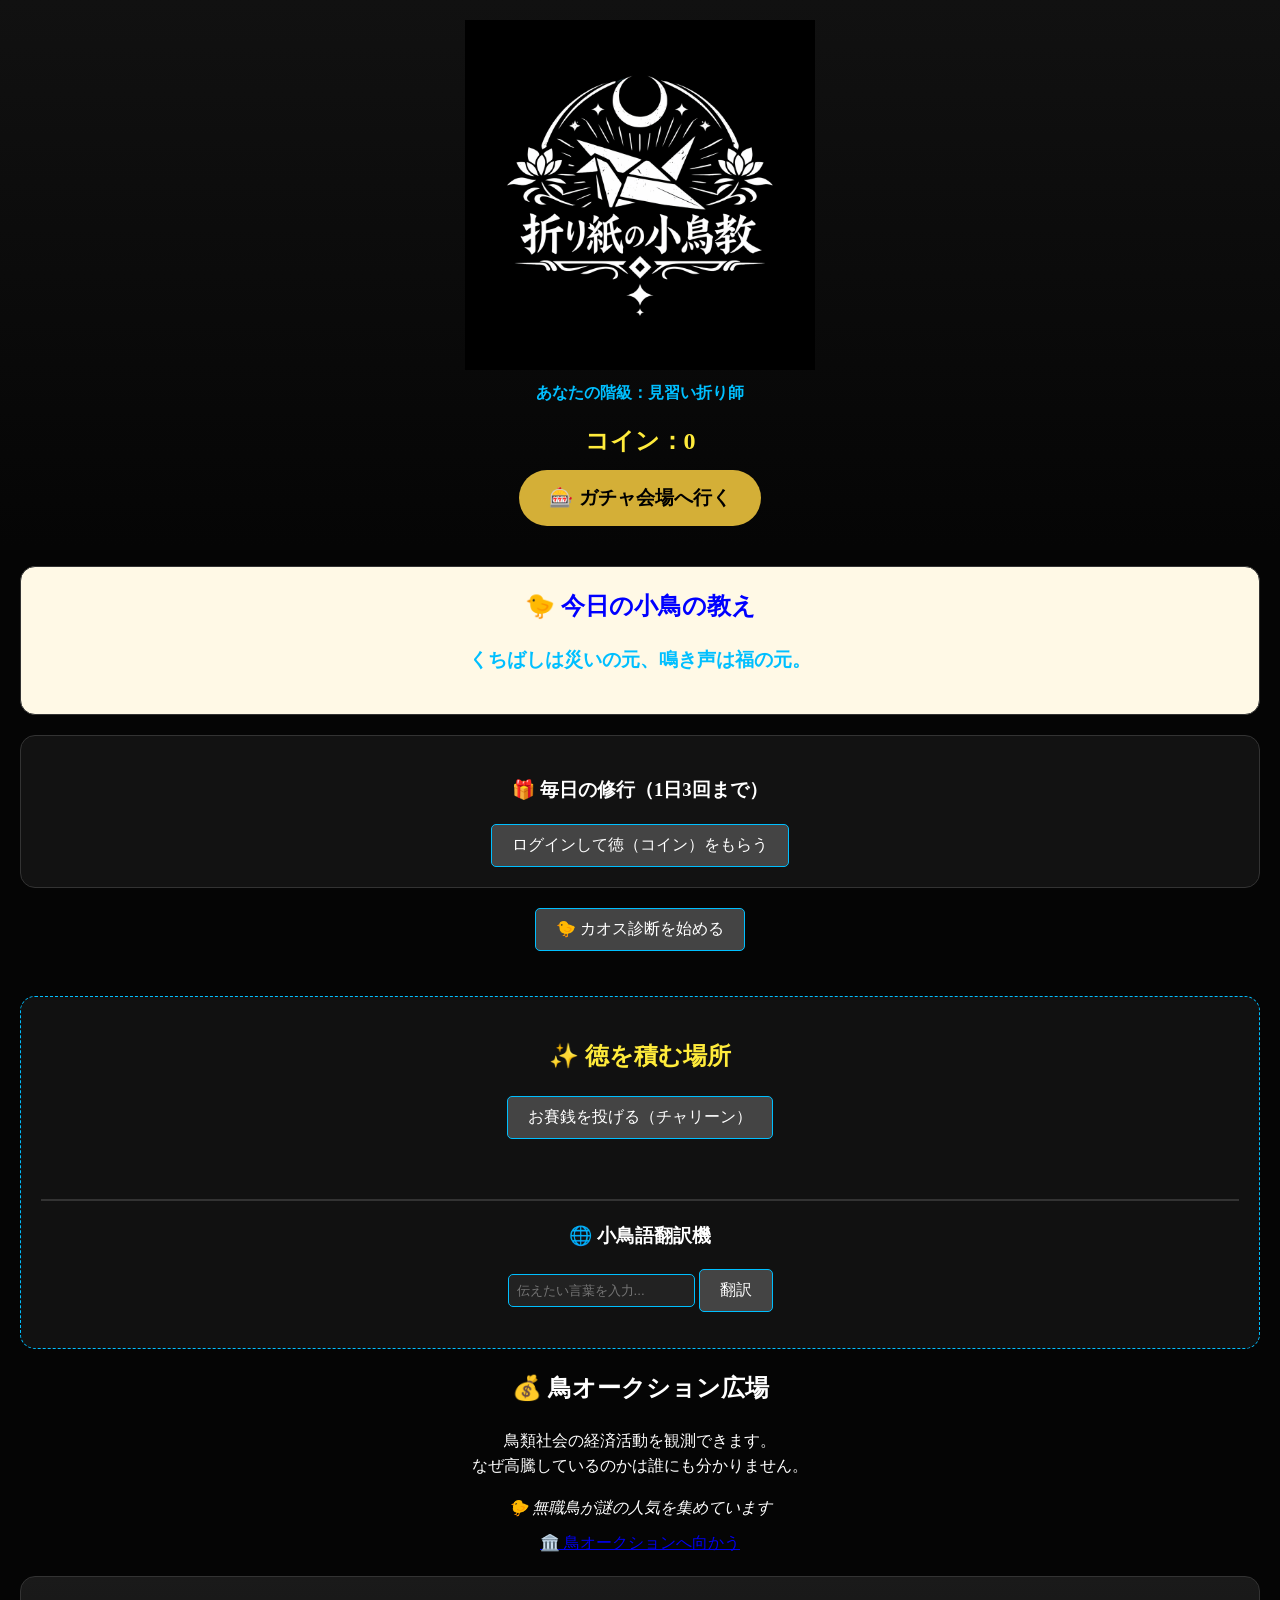
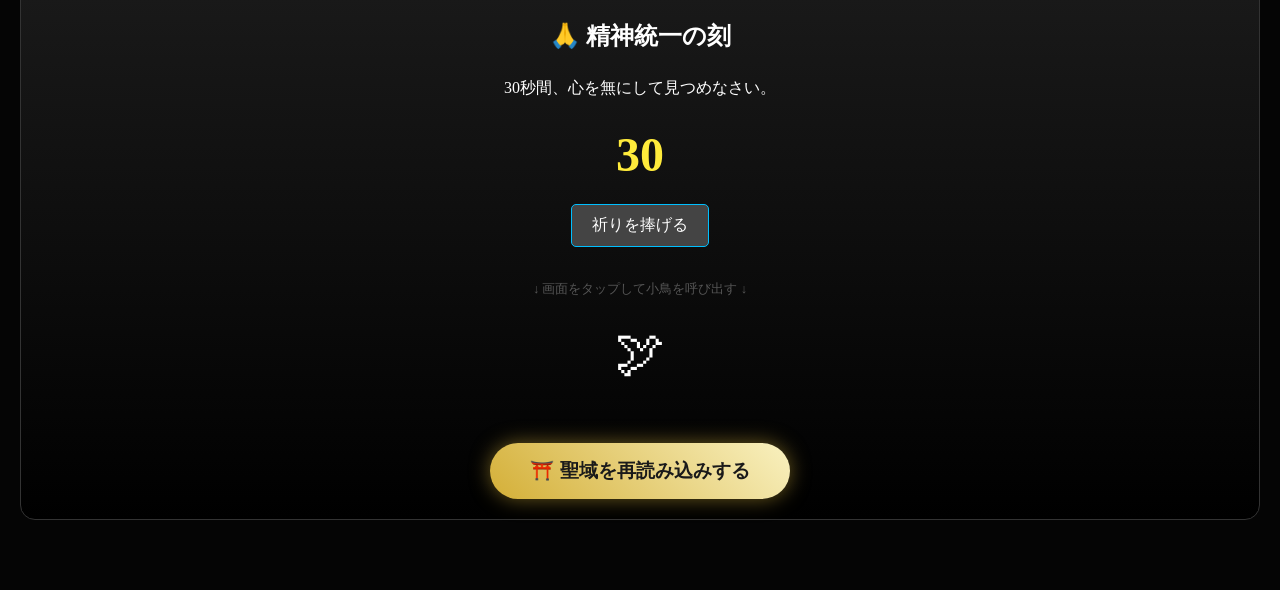
<file: secret.html>
<!DOCTYPE html>
<html lang="ja">
<head>
<meta charset="UTF-8">
<meta name="viewport" content="width=device-width, initial-scale=1.0">
  <title>教祖の聖域</title>
<style>
  body { background: #050505; color: white; text-align: center; font-family: "Hiragino Mincho ProN", serif; line-height: 1.6; margin: 0; padding-bottom: 50px; }
  .section { border: 1px solid #333; margin: 20px; padding: 20px; border-radius: 15px; background: rgba(255,255,255,0.05); }
  button { background: #444; color: white; border: 1px solid #00bfff; padding: 10px 20px; border-radius: 5px; cursor: pointer; transition: 0.3s; font-size: 1rem; }
  button:hover { background: #00bfff; color: black; box-shadow: 0 0 10px #00bfff; }
  #coins { font-size: 1.5em; color: #ffeb3b; font-weight: bold; margin: 10px 0; }
  .bird { font-size: 50px; cursor: pointer; display: inline-block; transition: 0.2s; user-select: none; }
  .bird:active { transform: scale(1.5); }
  input { padding: 8px; border-radius: 5px; border: 1px solid #00bfff; background: #222; color: white; }
</style>
</head>
<body>
  <div style="padding: 20px; background: linear-gradient(to bottom, #111, #050505);">
    <img src="9F10F07F-1186-4DB5-B601-DFD33E2D96EA.png" alt="教団ロゴ" style="width: 80%; max-width: 350px; display: block; margin: 0 auto;">
    <p id="rank" style="color: #00bfff; font-weight: bold; margin-top: 10px;">階級：読み込み中...</p>
    <div id="coins">コイン：0</div>
    <button onclick="location.href='gacha.html'" style="background: #d4af37; color: black; border: none; font-weight: bold; padding: 15px 30px; font-size: 1.2rem; border-radius: 50px;">🎰 ガチャ会場へ行く</button>
  </div>

  <div class="section" style="background: #fff9e6; color: #333;">
    <h2 style="color: #0000ff; margin: 0;">🐤 今日の小鳥の教え</h2>
    <p id="today-lesson" style="font-size: 1.2rem; font-weight: bold; color: #00bfff;">心の中で紙を折りなさい...</p>
  </div>

  <div class="section">
    <h3>🎁 毎日の修行（1日3回まで）</h3>
    <button id="login-btn">ログインして徳（コイン）をもらう</button>
  </div>
<button onclick="goTest()">🐤 カオス診断を始める</button>
<br><br>

</div>  
  <script>
function goTest(){
  window.location.href = "chaos.html"; // ←ここにファイル名
}
</script>
  <div class="section" style="border-style: dashed; border-color: #00bfff;">
    <h2 style="color: #ffeb3b;">✨ 徳を積む場所</h2>
    <button onclick="donateNew()">お賽銭を投げる（チャリーン）</button>
    <p id="merit-msg-new" style="color: #00ff00; font-weight: bold; height: 1.5em;"></p>
    <hr style="border: 0.5px solid #333; margin: 20px 0;">
    <h3>🌐 小鳥語翻訳機</h3>
    <input type="text" id="human-word-new" placeholder="伝えたい言葉を入力...">
    <button onclick="translateBirdNew()">翻訳</button>
    <p id="bird-result-new" style="color: #00bfff; font-weight: bold; margin-top: 15px;"></p>
  </div>
<!-- 🐤 鳥オークション入口 -->

<div class="holy-card">
  <h2>💰 鳥オークション広場</h2>

  <p>
    鳥類社会の経済活動を観測できます。<br>
    なぜ高騰しているのかは誰にも分かりません。
  </p>

  <div id="marketNews" style="margin:10px 0;font-style:italic;">
    📢 市場速報を取得中...
  </div>

  <a href="auction.html" class="holy-button">
    🏛️ 鳥オークションへ向かう
  </a>
</div>

<script>
const news = [
  "📈 監査鳥が急騰しています",
  "📉 哲学鳥ショックが発生しました",
  "📰 伝説鳥の目撃情報が入りました",
  "💰 寝坊鳥が高値で取引されています",
  "⚠️ 市場が混乱しています",
  "🐤 無職鳥が謎の人気を集めています",
  "🌟 唯一個体の鳥が出品されました",
  "🏛️ 鳥類会議により価格が変動しています",
  "📜 教祖鳥の発言で市場が揺れています",
  "🎉 初心者鳥ブーム到来"
];

document.getElementById("marketNews").textContent =
  news[Math.floor(Math.random() * news.length)];
</script>
  <div class="section" style="background: linear-gradient(to bottom, #1a1a1a, #000);">
    <h2>🙏 精神統一の刻</h2>
    <p>30秒間、心を無にして見つめなさい。</p>
    <div id="timer-display" style="font-size: 3rem; color: #ffeb3b; font-weight: bold; margin: 10px 0;">30</div>
    <button id="pray-btn" onclick="startPray()">祈りを捧げる</button>
    
    <div id="secret-area" style="display: none; margin-top: 20px; padding: 15px; border: 2px double #ffeb3b; background: rgba(255, 235, 59, 0.1);">
      <p style="color: #ffeb3b; font-weight: bold; font-size: 1.2rem;">✨ 悟りを開きました ✨</p>
      <p>「折らぬ勇気も、また折り紙なり」</p>
      <button onclick="rainBirds()" style="background: #00bfff; color: black; border: none; padding: 10px 20px; font-weight: bold; border-radius: 5px; cursor: pointer;">🌈 神を降臨させる</button>
    </div>
  

  <div id="birds-area" style="min-height: 120px; padding: 20px;">
    <p style="color: #555; font-size: 0.8rem;">↓ 画面をタップして小鳥を呼び出す ↓</p>
  </div>

  <div style="margin-top: 30px;">
    <button onclick="location.href='god.html'" style="background: linear-gradient(45deg, #d4af37, #f9f1c0); color: #1a1a1a; border: none; padding: 15px 40px; font-weight: bold; font-size: 1.2rem; border-radius: 50px; box-shadow: 0 0 20px rgba(212, 175, 55, 0.5);">
      ⛩️ 聖域を再読み込みする
    </button>
  </div>

<script>
  // --- データの読み込みと初期表示 ---
  window.onload = () => {
    updateCoinDisplay();
    showLesson();
    document.getElementById("rank").innerText = "あなたの階級：" + (localStorage.getItem("rank") || "見習い折り師");
    spawnBird();
  };

  // コイン表示を最新にする
  function updateCoinDisplay() {
    const c = localStorage.getItem("userCoins") || 0;
    document.getElementById("coins").innerText = "コイン：" + c;
  }

  // 今日の教えを表示
  function showLesson() {
    const lessons = [
      "高く飛ぶより、低く安定して飛べ。",
      "折り目は心のしわ。丁寧に伸ばそう。",
      "種を食べ、空を仰ぎ、ただ折られよ。",
      "翼を休める勇気を持て。",
      "くちばしは災いの元、鳴き声は福の元。",
      "風の吹く方へ進め。"
    ];
    const idx = new Date().getDate() % lessons.length;
    document.getElementById("today-lesson").innerText = lessons[idx];
  }

  // ログインボーナス処理
  document.getElementById('login-btn').addEventListener('click', () => {
    let today = new Date().toLocaleDateString();
    let lastDate = localStorage.getItem("loginDate");
    let count = Number(localStorage.getItem("loginCount") || 0);

    if (lastDate !== today) {
      localStorage.setItem("loginDate", today);
      localStorage.setItem("loginCount", 0);
      count = 0;
    }

    if (count >= 3) {
      alert("今日はもう十分修行しました。また明日来なさい。");
      return;
    }

    let c = Number(localStorage.getItem("userCoins") || 0) + 10;
    localStorage.setItem("userCoins", c);
    localStorage.setItem("loginCount", count + 1);
    
    updateCoinDisplay();
    alert("ログインボーナス！10コインを授けました。");
  });

  // お賽銭
  let merit = 0;
  function donateNew() {
    merit += 100;
    const m = document.getElementById("merit-msg-new");
    if (merit > 500) {
      m.innerText = "欲張りすぎです！小鳥がつつきに来ますよ。";
      m.style.color = "red";
    } else {
      m.innerText = "チャリーン！徳が " + merit + " 上がった！";
      m.style.color = "#00ff00";
    }
  }

  // 翻訳
  function translateBirdNew() {
    const noises = ["ピピッ！", "チチッ！", "クルル…", "ピョッ？", "クワッ！"];
    const input = document.getElementById("human-word-new").value;
    if(!input) return;
    let s = "";
    for(let i=0; i<3; i++) s += noises[Math.floor(Math.random()*noises.length)] + " ";
    document.getElementById("bird-result-new").innerText = "小鳥訳：「" + s.trim() + "」";
  }

  // 精神統一タイマー
  function startPray() {
    let time = 30;
    const btn = document.getElementById('pray-btn');
    btn.disabled = true;
    btn.innerText = "祈祷中...";
    
    const timer = setInterval(() => {
      time--;
      document.getElementById('timer-display').innerText = time;
      if (time <= 0) {
        clearInterval(timer);
        document.getElementById('timer-display').style.display = 'none';
        document.getElementById('secret-area').style.display = 'block';
      }
    }, 1000);
  }

  // 神降臨（小鳥を降らせる）
  function rainBirds() {
    for(let i=0; i<40; i++) {
      setTimeout(() => {
        const b = document.createElement('div');
        b.innerText = '🐤';
        b.style.cssText = `position:fixed; top:-50px; left:${Math.random()*100}vw; font-size:30px; z-index:9999; pointer-events:none; transition:3s linear;`;
        document.body.appendChild(b);
        setTimeout(() => { 
          b.style.transform = `translateY(${window.innerHeight+100}px) rotate(720deg)`; 
          b.style.opacity = '0'; 
        }, 100);
        setTimeout(() => b.remove(), 3500);
      }, i * 120);
    }
  }

  // 小鳥を増やす
  function spawnBird() {
    const b = document.createElement("div");
    b.innerText="🕊"; 
    b.className="bird";
    b.onclick = () => { 
      spawnBird(); 
      if(Math.random() > 0.85) { 
        localStorage.setItem("rank","真の小鳥"); 
        document.getElementById("rank").innerText = "あなたの階級：真の小鳥";
      } 
    };
    document.getElementById("birds-area").appendChild(b);
  }
</script>

</body>
</html>
</file>
